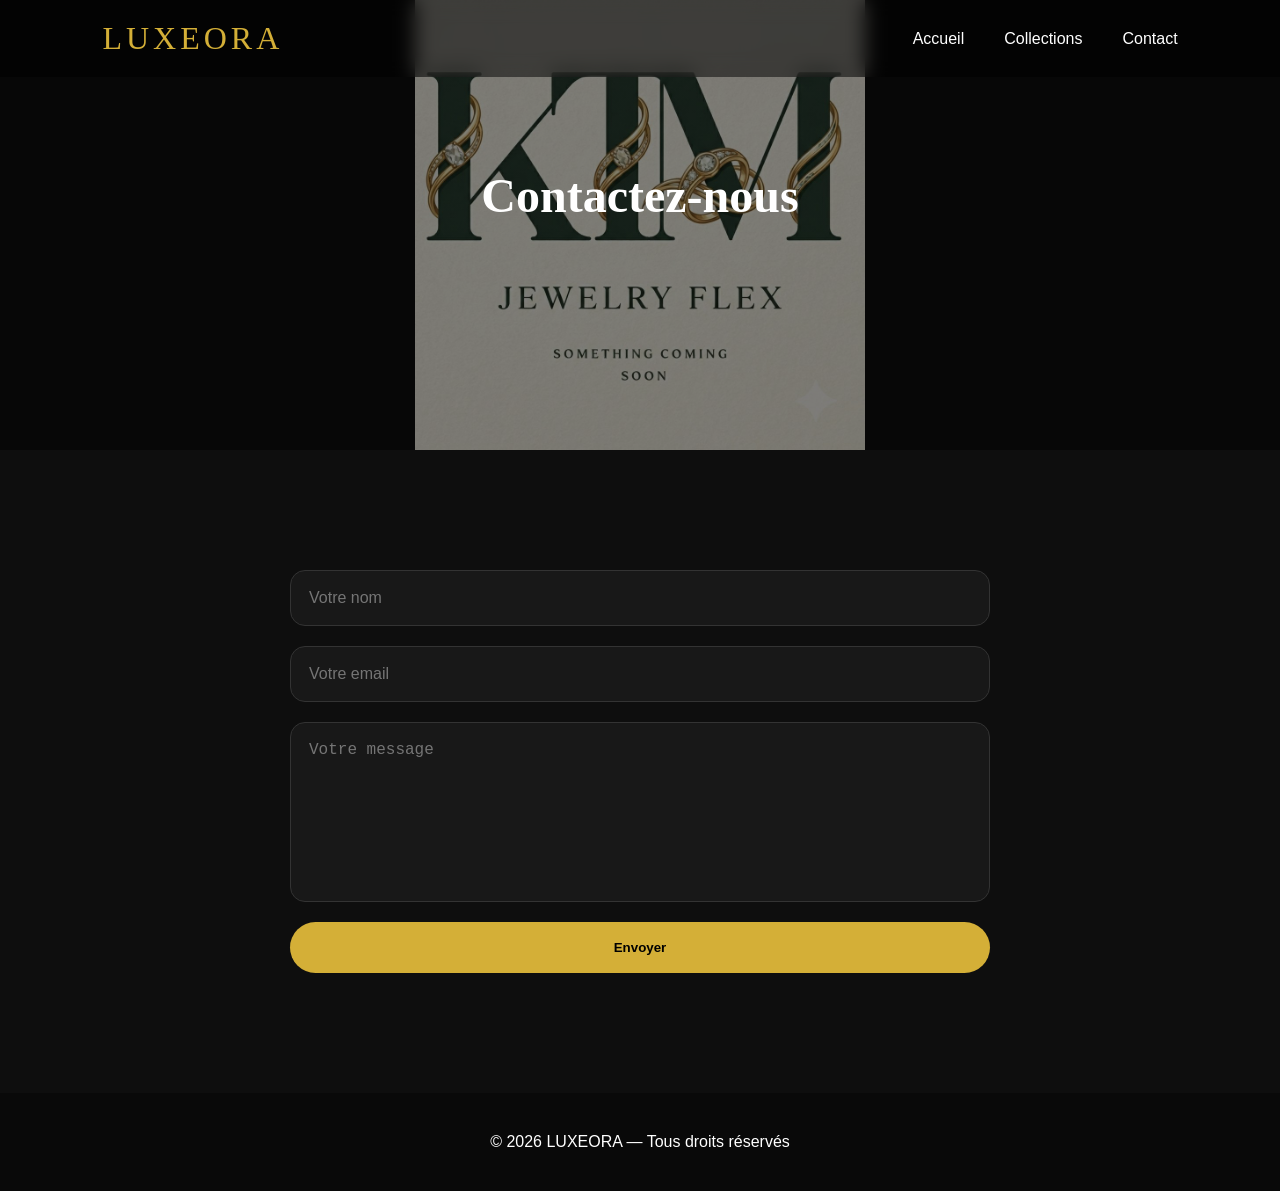
<file: contact.html>
<!DOCTYPE html>
<html lang="fr">
<head>
    <meta charset="UTF-8">
    <meta name="viewport" content="width=device-width, initial-scale=1.0">
    <title>Contact | LUXEORA</title>

    <link rel="stylesheet" href="style.css">
</head>
<body>

<header>
    <nav class="navbar">

        <div class="logo">LUXEORA</div>

        <ul class="nav-links">
            <li><a href="index.html">Accueil</a></li>
            <li><a href="collection.html">Collections</a></li>
            <li><a href="contact.html">Contact</a></li>
        </ul>

        <div class="menu-toggle">☰</div>

    </nav>
</header>

<section class="page-banner">
    <h1>Contactez-nous</h1>
</section>

<section class="contact-section">

    <form class="contact-form">

        <input type="text" placeholder="Votre nom">

        <input type="email" placeholder="Votre email">

        <textarea placeholder="Votre message"></textarea>

        <button type="submit">
            Envoyer
        </button>

    </form>

</section>

<footer>
    <p>© 2026 LUXEORA — Tous droits réservés</p>
</footer>

<script src="script.js"></script>

</body>
</html>
</file>
<file: style.css>
*{
    margin:0;
    padding:0;
    box-sizing:border-box;
}

body{
    font-family:'Poppins',sans-serif;
    background:#0e0e0e;
    color:white;
    overflow-x:hidden;
}

img{
    width:100%;
    display:block;
}

.navbar{
    position:fixed;
    width:100%;
    top:0;
    left:0;

    display:flex;
    justify-content:space-between;
    align-items:center;

    padding:20px 8%;

    background:rgba(0,0,0,0.5);
    backdrop-filter:blur(10px);

    z-index:1000;
}

.logo{
    font-size:2rem;
    font-family:'Cormorant Garamond',serif;
    color:#d4af37;
    letter-spacing:4px;
}

.nav-links{
    display:flex;
    list-style:none;
    gap:40px;
}

.nav-links a{
    color:white;
    text-decoration:none;
    transition:0.4s;
    position:relative;
}

.nav-links a::after{
    content:'';
    width:0;
    height:2px;
    background:#d4af37;
    position:absolute;
    bottom:-5px;
    left:0;
    transition:0.4s;
}

.nav-links a:hover::after{
    width:100%;
}

.nav-links a:hover{
    color:#d4af37;
}

.hero{
    height:100vh;
    background:url('https://images.unsplash.com/photo-1515562141207-7a88fb7ce338?q=80&w=1600') center/cover;
    display:flex;
    align-items:center;
    justify-content:center;
    position:relative;
}

.overlay{
    position:absolute;
    inset:0;
    background:rgba(0,0,0,0.45);
}

.hero-content{
    position:relative;
    text-align:center;
    z-index:2;
    animation:fadeUp 1.5s ease;
}

.hero-content h1{
    font-size:5rem;
    margin-bottom:20px;
    font-family:'Cormorant Garamond',serif;
}

.hero-content p{
    font-size:1.2rem;
    margin-bottom:30px;
}

.btn{
    display:inline-block;
    padding:15px 40px;
    background:#d4af37;
    color:black;
    text-decoration:none;
    border-radius:50px;
    font-weight:600;
    transition:0.4s;
}

.btn:hover{
    transform:translateY(-5px) scale(1.05);
    box-shadow:0 15px 35px rgba(212,175,55,0.5);
}

.featured,
.products-section{
    padding:120px 8%;
}

.featured h2,
.page-banner h1{
    text-align:center;
    font-size:3rem;
    margin-bottom:60px;
    font-family:'Cormorant Garamond',serif;
}

.products-grid{
    display:grid;
    grid-template-columns:repeat(auto-fit,minmax(280px,1fr));
    gap:35px;
}

.product-card{
    background:#181818;
    border-radius:25px;
    overflow:hidden;
    transition:0.5s;
}

.product-card:hover{
    transform:translateY(-10px);
    box-shadow:0 20px 40px rgba(212,175,55,0.2);
}

.product-card img{
    height:350px;
    object-fit:cover;
    transition:0.5s;
}

.product-card:hover img{
    transform:scale(1.08);
}

.product-card h3,
.product-card p{
    padding:15px 20px 0;
}

.product-card button{
    margin:20px;
    width:calc(100% - 40px);

    padding:14px;

    border:none;
    border-radius:50px;

    background:#d4af37;

    cursor:pointer;

    font-weight:600;

    transition:0.4s;
}

.product-card button:hover{
    transform:scale(1.03);
    background:white;
}

.luxury-section{
    display:grid;
    grid-template-columns:1fr 1fr;
    gap:60px;
    align-items:center;

    padding:100px 8%;
}

.luxury-text h2{
    font-size:3rem;
    margin-bottom:25px;
    font-family:'Cormorant Garamond',serif;
}

.luxury-text p{
    line-height:1.8;
    margin-bottom:30px;
}

.page-banner{
    height:50vh;
    display:flex;
    align-items:center;
    justify-content:center;

    background:
    linear-gradient(rgba(0,0,0,0.5),rgba(0,0,0,0.5)),
    url('images/123.jpeg') center/contain no-repeat;
}

.contact-section{
    padding:120px 8%;
    display:flex;
    justify-content:center;
}

.contact-form{
    width:100%;
    max-width:700px;

    display:flex;
    flex-direction:column;
    gap:20px;
}

.contact-form input,
.contact-form textarea{
    padding:18px;
    border-radius:15px;

    border:1px solid #333;

    background:#181818;
    color:white;

    font-size:1rem;
}

.contact-form textarea{
    height:180px;
    resize:none;
}

.contact-form button{
    padding:18px;
    border:none;
    border-radius:50px;
    background:#d4af37;
    font-weight:600;
    cursor:pointer;
    transition:0.4s;
}

.contact-form button:hover{
    transform:translateY(-5px);
    background:white;
}

footer{
    text-align:center;
    padding:40px;
    background:#090909;
}

.menu-toggle{
    display:none;
    font-size:2rem;
    cursor:pointer;
}

@keyframes fadeUp{

    from{
        opacity:0;
        transform:translateY(40px);
    }

    to{
        opacity:1;
        transform:translateY(0);
    }
}

@media(max-width:900px){

    .hero-content h1{
        font-size:3rem;
    }

    .luxury-section{
        grid-template-columns:1fr;
    }

    .nav-links{
        position:absolute;
        top:80px;
        right:-100%;

        flex-direction:column;

        background:#111;

        width:250px;

        padding:30px;

        transition:0.4s;
    }

    .nav-links.active{
        right:0;
    }

    .menu-toggle{
        display:block;
    }
}
</file>
